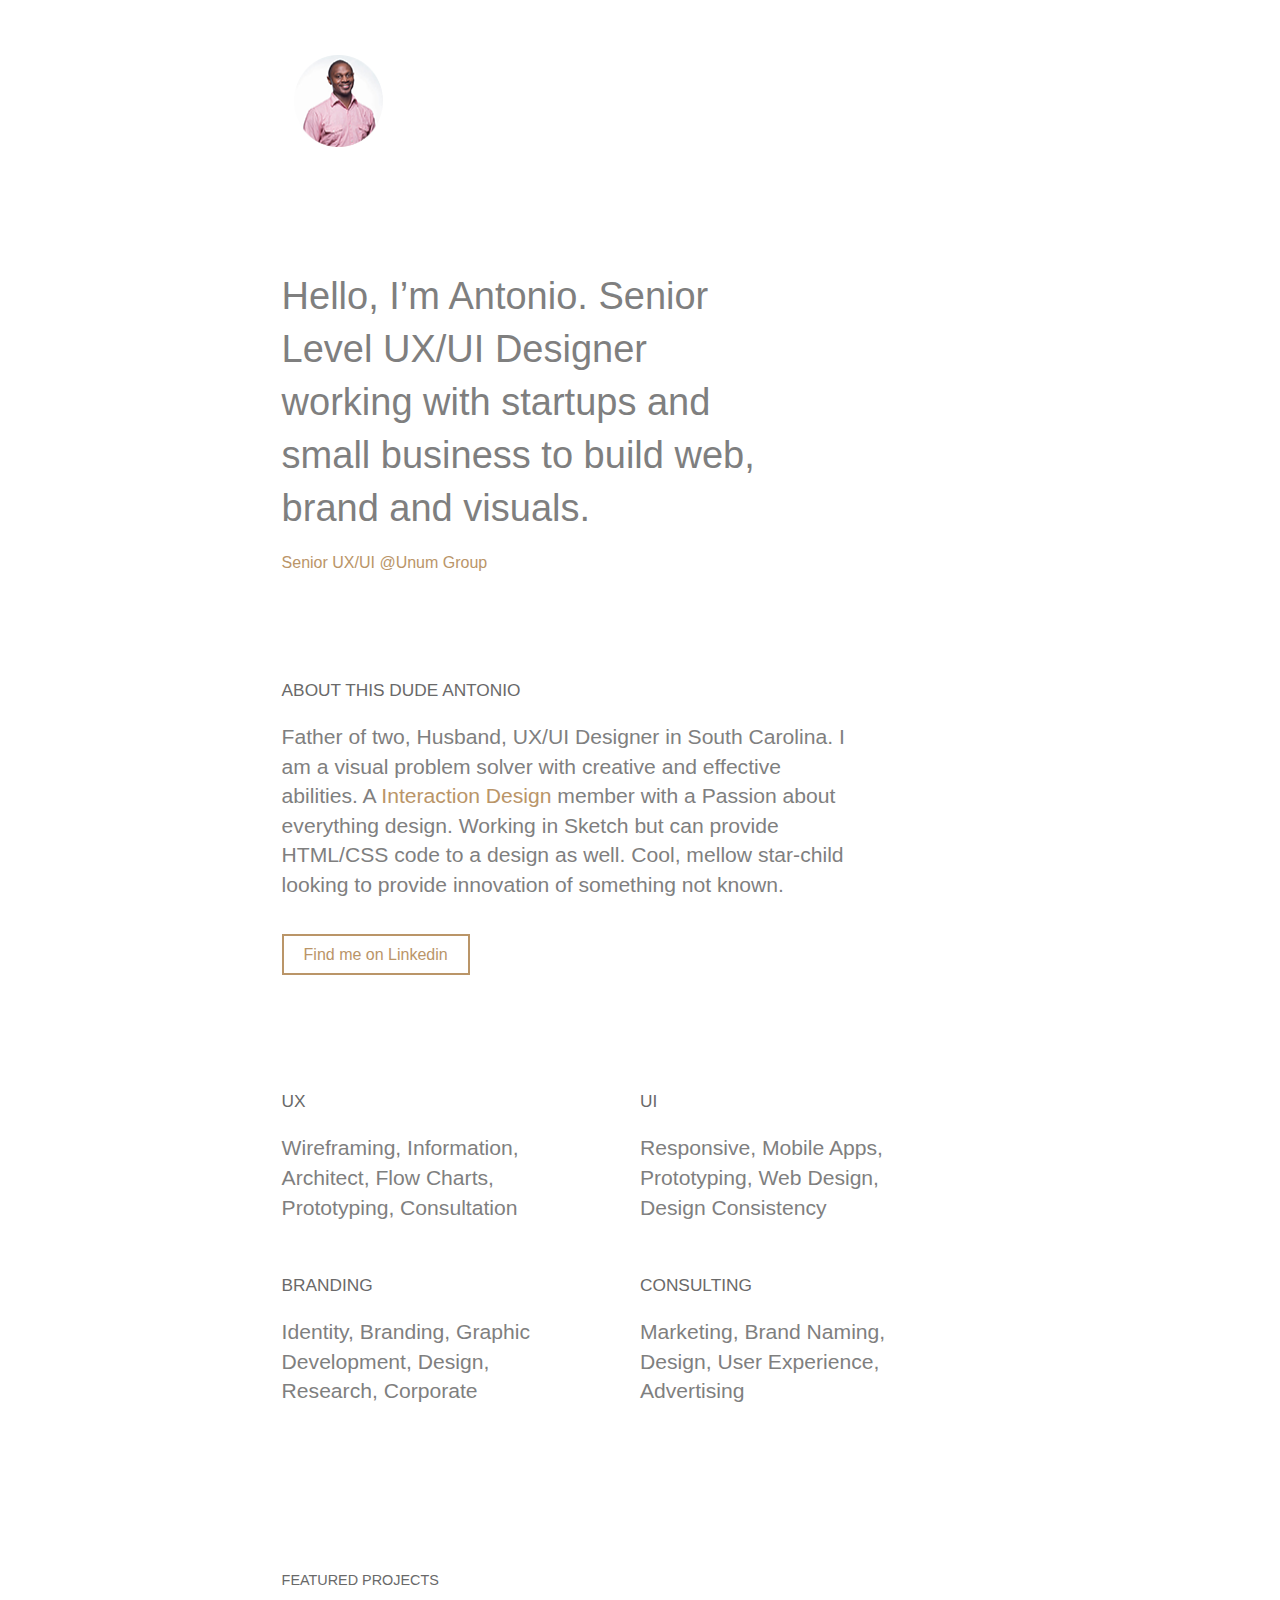
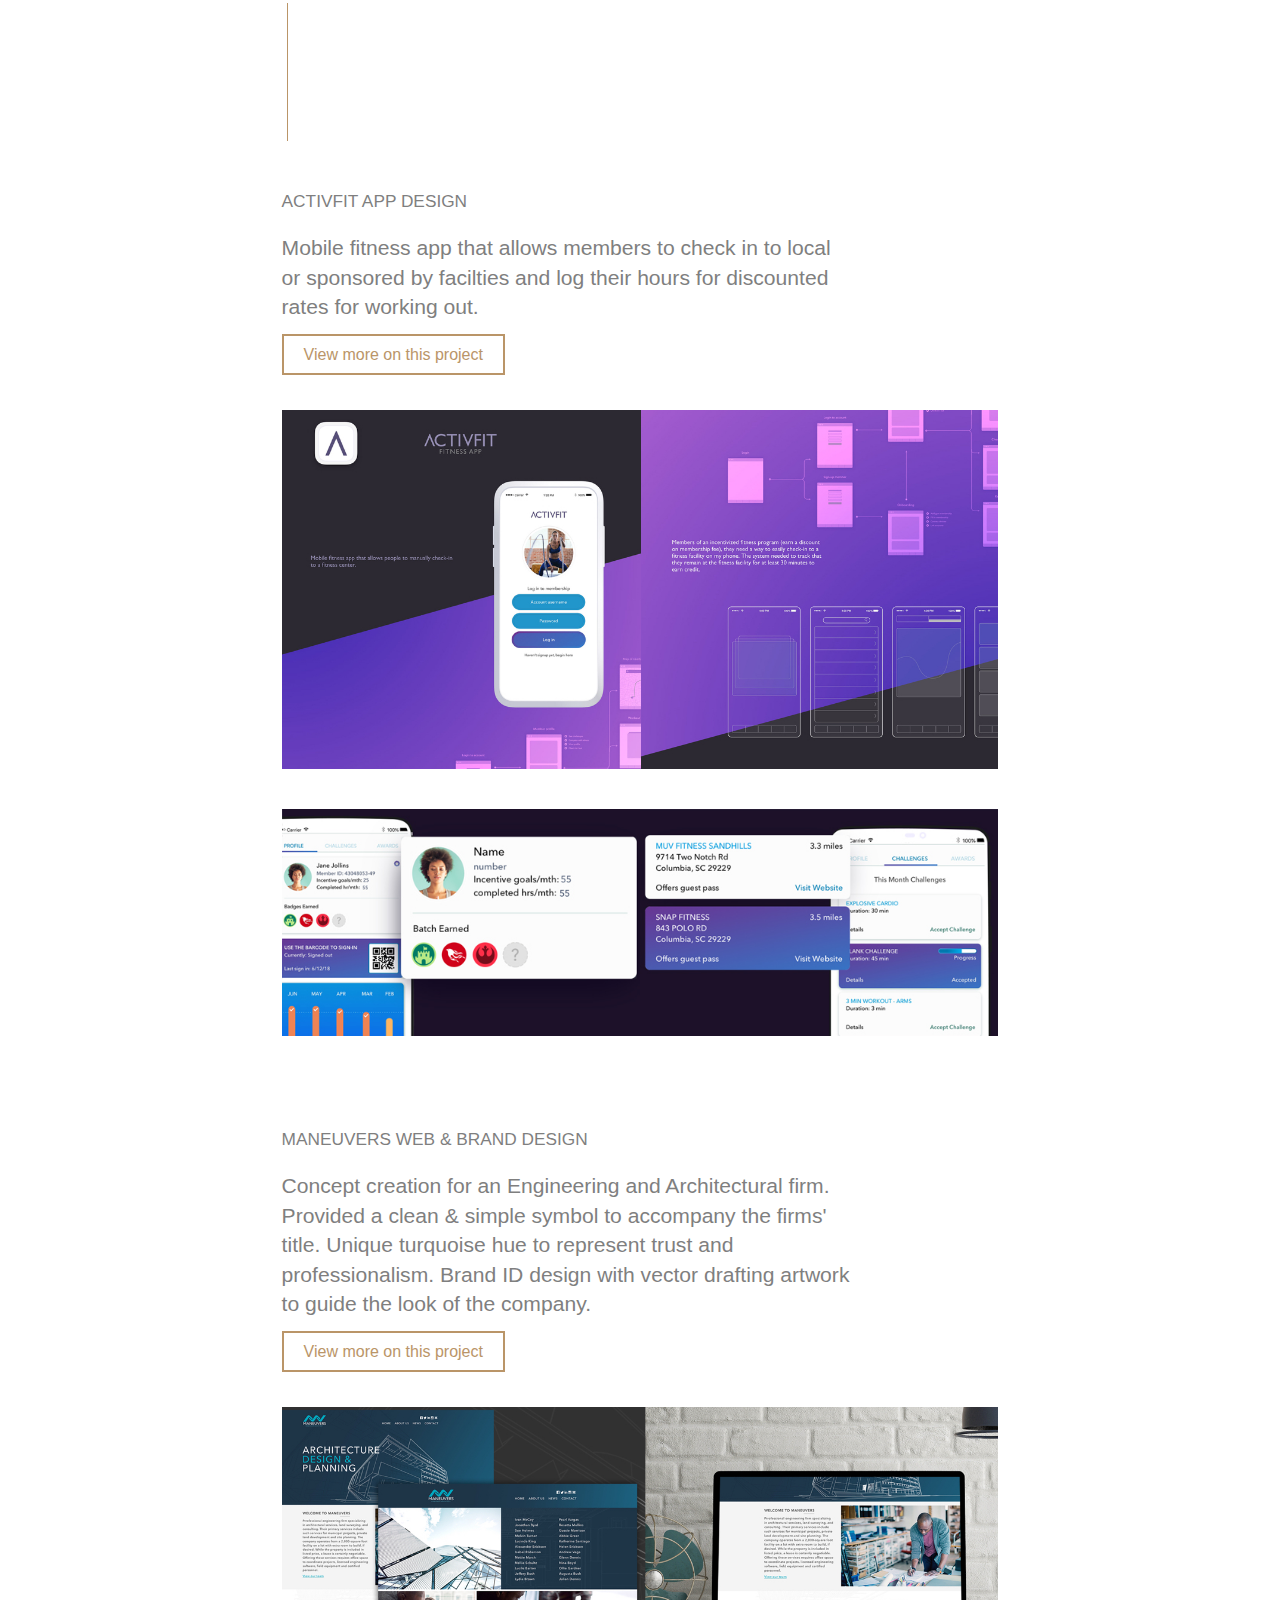
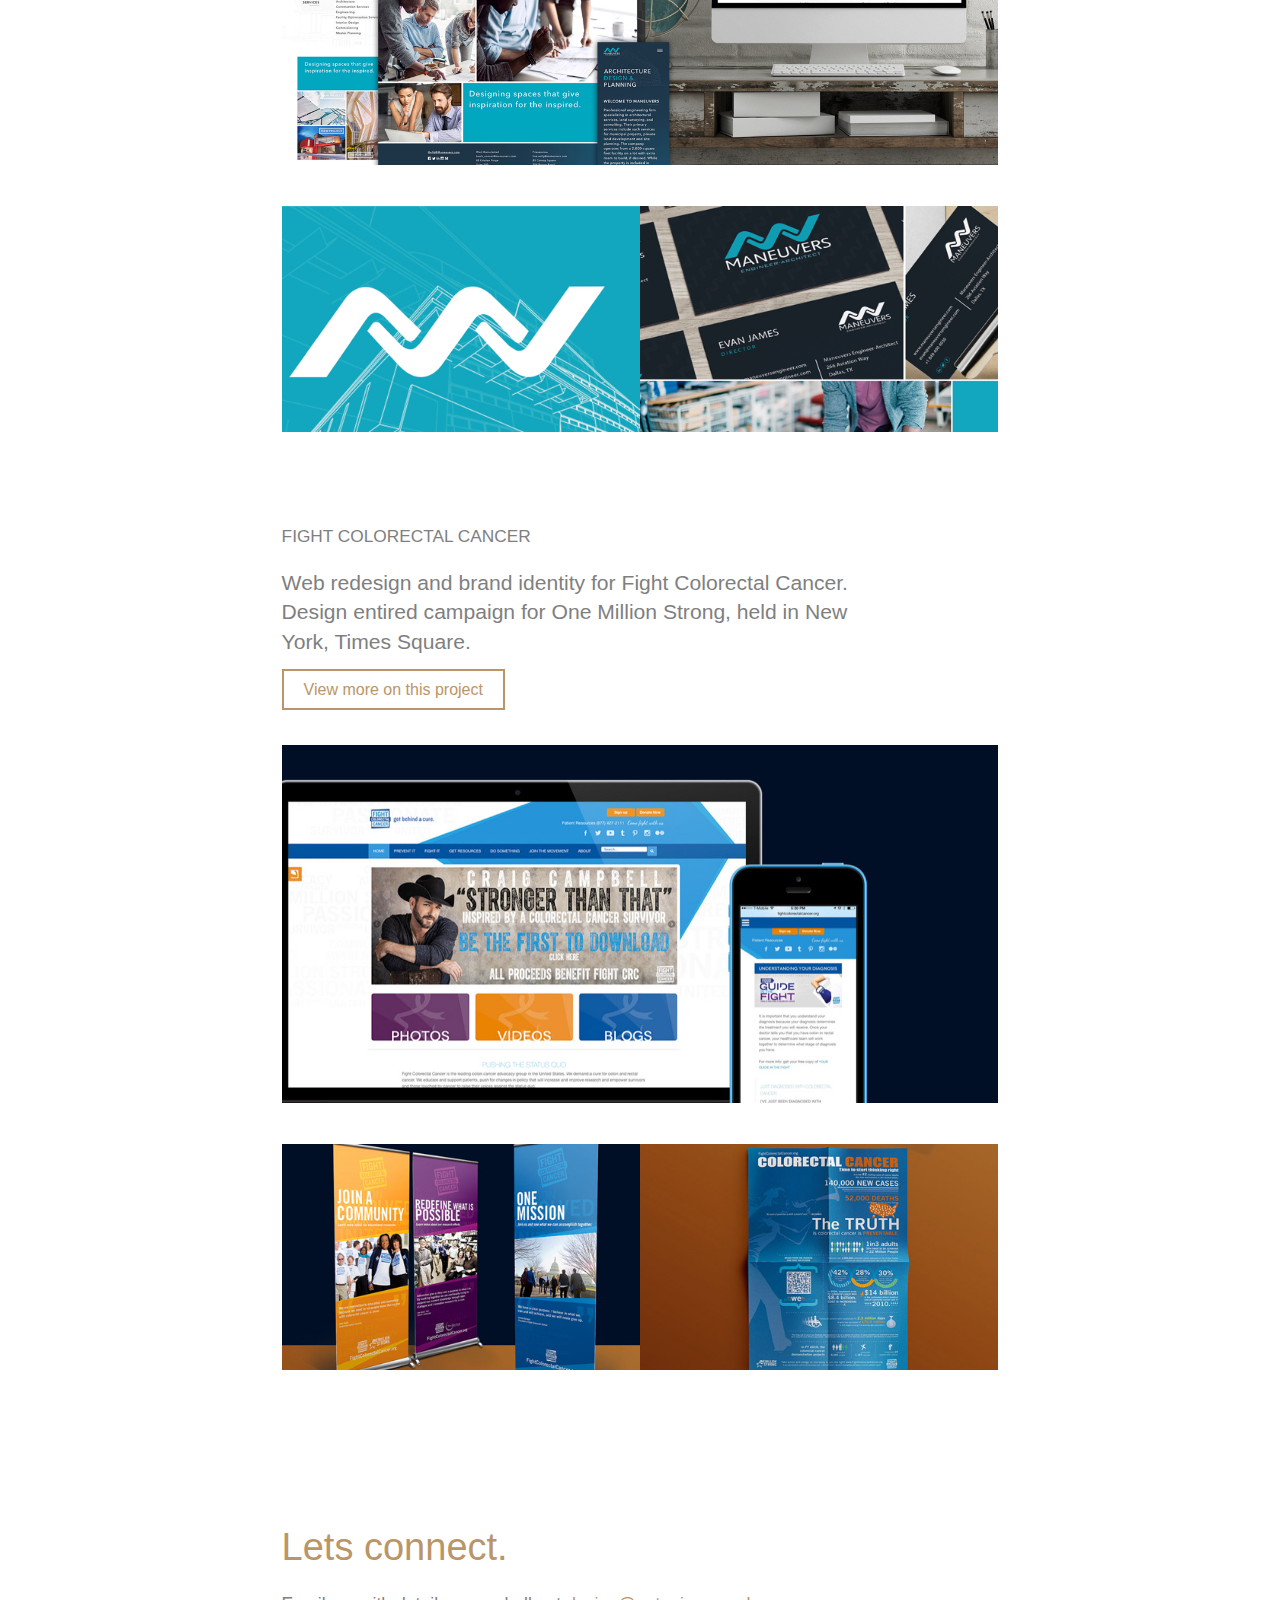
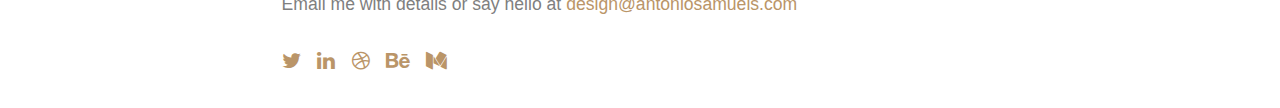
<file: index.html>
<!DOCTYPE html>

<div lang="en">

    <head>
        <meta charset="utf-8">
        <title>Antonio Samuels - UI/UX Designer</title>
        <meta name="viewport" content="width=device-width, initial-scale=1">
        <meta name="author" content="UX/UI Designer Antonio Samuels">
        <meta name="description"
            content="Providing User Experience and User Interface design for small business, startups, entrepreunrs. Columbia, South Carolina UX/UI/Visual Designer.">
        <link rel="icon" href="/img/fav/favicon.ico" type="image/x-icon">
        <link href="http://fonts.googleapis.com/css?family=Kotta+One%7CCantarell:400,700" rel="stylesheet"
            type="text/css">
        <!--[if lt IE 9]> <script src="http://html5shiv.googlecode.com/svn/trunk/html5.js"></script> <![endif]-->

        <!-- responsive-full-background-image.css stylesheet contains the code you want -->
        <link rel="stylesheet" href="css/styles.css">
        <link rel="stylesheet" href="css/flex-grid.css">
        <link rel="stylesheet" href="css/button.css">

        <!-- font-awesome-->
        <link rel="stylesheet" href="https://maxcdn.bootstrapcdn.com/font-awesome/4.6.1/css/font-awesome.min.css">

        <!-- google meta tag -->
        <meta name="google-site-verification" content="UGIfNJeSOff0fSk-y0gcJ4ofdFMS4OQi80oBKOwm8B8" />


        <!-- Global site tag (gtag.js) - Google Analytics -->
        <script async src="https://www.googletagmanager.com/gtag/js?id=UA-131640604-6"></script>
        <script>
            window.dataLayer = window.dataLayer || [];

            function gtag() {
                dataLayer.push(arguments);
            }
            gtag('js', new Date());

            gtag('config', 'UA-131640604-6');
        </script>


    </head>

    <body>
        <header class="container">
            <nav>
                <ul>
                    <li class="logo"><img src="img/antonio_lrg.png" alt="uxui antoniosamuels" height="93" width="93">
                    </li>
                    <!--<li>Link 1</li>-->
                </ul>
            </nav>

            <div class="intro">
                <p class="quetext">Hello, I’m Antonio. Senior Level UX/UI Designer working with startups and small
                    business
                    to build web,
                    brand and visuals.</p>
                <p class="quesub">Senior UX/UI @Unum Group</p>
            </div>
        </header>


        <section class="about">
            <div class="about-content container">
                <h1>ABOUT THIS DUDE ANTONIO</h1>
                <p>Father of two, Husband, UX/UI Designer in South Carolina. I am a visual problem solver with creative
                    and
                    effective abilities. A <a
                        href="https://www.interaction-design.org/antonio-samuels/certificate/membership/PXkh2Z9d7"
                        target="blank">Interaction Design</a> member with a Passion about everything design. Working in
                    Sketch but can provide HTML/CSS code to a design as well. Cool, mellow star-child looking to provide
                    innovation of something not known.</p>
                <br>
                <a class="btn" href="https://www.linkedin.com/in/tonysamuels" target="_blank">Find me on Linkedin</a>
                <br>
            </div>

        </section>

        <section class="service">

            <div class="Grid Grid--gutters Grid--cols-2 u-textCenter container">
                <div class="Grid-cell">
                    <div class="Demo">
                        <h1>UX</h1>
                        <p>Wireframing, Information, Architect, Flow Charts, Prototyping, Consultation</p>
                    </div>
                </div>
                <div class="Grid-cell">
                    <div class="Demo">
                        <h1>UI</h1>
                        <p>Responsive, Mobile Apps, Prototyping, Web Design, Design Consistency</p>
                    </div>
                </div>
            </div>

            <div class="Grid Grid--gutters Grid--cols-2 u-textCenter container">
                <div class="Grid-cell">
                    <div class="Demo">
                        <h1>BRANDING</h1>
                        <p>Identity, Branding, Graphic Development, Design, Research, Corporate</p>
                    </div>
                </div>
                <div class="Grid-cell">
                    <div class="Demo">
                        <h1>CONSULTING</h1>
                        <p>Marketing, Brand Naming, Design, User Experience, Advertising</p>
                    </div>
                </div>
            </div>

        </section>

        <section class="container">
            <h1>Featured projects</h1>
            <div class="vertical-line"></div>
        </section>

        <section class="portfolio">
            <div class="Grid Grid--full u-textCenter container">
                <div class="Grid-cell">
                    <div class="Demo">
                        <h1>ActivFit App Design</h1>

                        <p class="short-width">Mobile fitness app that allows members to check in to local or sponsored
                            by
                            facilties and log their hours for discounted rates for working out.</p>

                        <a class="btn" href="https://www.behance.net/gallery/69717671/Activefit-App"
                            target="_blank">View
                            more on this project</a>
                        <img class="flex-image" alt="activefit app design" src="img/work/activfit.jpg" height="658"
                            width="1210">
                    </div>
                </div>
                <div class="Grid Grid--gutters Grid--cols-2 u-textCenter">
                    <div class="Grid-cell">
                        <img class="flex-image no-flex-pad-t" alt="activefit app design" src="img/work/fitness-1.jpg"
                            width="1210">
                    </div>
                    <div class="Grid-cell">
                        <img class="flex-image no-flex-pad-t" alt="activefit app design" src="img/work/fitness-2.jpg"
                            width="1210">
                    </div>
                </div>

            </div>

        </section>

        <section class="portfolio">
            <div class="Grid Grid--full u-textCenter container">
                <div class="Grid-cell">
                    <div class="Demo">
                        <h1>Maneuvers Web & Brand Design</h1>

                        <p class="short-width">Concept creation for an Engineering and Architectural firm. Provided a
                            clean
                            & simple symbol to accompany the firms' title. Unique turquoise hue to represent trust and
                            professionalism. Brand ID design with vector drafting artwork to guide the look of the
                            company.
                        </p>

                        <a class="btn" href="https://www.behance.net/gallery/61951187/Maneuvers-Brand-Design"
                            target="_blank">View more on this project</a>
                        <img class="flex-image" alt="NBA Concept website design" src="img/work/manuevers.jpg"
                            height="658" width="1210">
                    </div>

                    <div class="Grid Grid--gutters Grid--cols-2 u-textCenter">
                        <div class="Grid-cell">
                            <img class="flex-image no-flex-pad-t" alt="activefit app design" src="img/work/man-1.jpg"
                                width="1210">
                        </div>
                        <div class="Grid-cell">
                            <img class="flex-image no-flex-pad-t" alt="activefit app design" src="img/work/man-2.jpg"
                                width="1210">
                        </div>
                    </div>
                </div>
            </div>

        </section>

        <section class="portfolio">
            <div class="Grid Grid--full u-textCenter container">
                <div class="Grid-cell">
                    <div class="Demo">
                        <h1>Fight Colorectal Cancer</h1>

                        <p class="short-width">Web redesign and brand identity for Fight Colorectal Cancer. Design
                            entired
                            campaign for One Million Strong, held in New York, Times Square.
                        </p>

                        <a class="btn" href="https://www.behance.net/gallery/17499375/OneMillionStrong-Campaign"
                            target="_blank">View more on this project</a>
                        <img class="flex-image" alt="Fight Colorectal Cancer design" src="img/work/fightcolorectal.jpg"
                            height="658" width="1210">
                    </div>

                    <div class="Grid Grid--gutters Grid--cols-2 u-textCenter">
                        <div class="Grid-cell">
                            <img class="flex-image no-flex-pad-t" alt="activefit app design" src="img/work/fcc-1.jpg"
                                width="1210">
                        </div>
                        <div class="Grid-cell">
                            <img class="flex-image no-flex-pad-t" alt="activefit app design" src="img/work/fcc-2.jpg"
                                width="1210">
                        </div>
                    </div>
                </div>
            </div>

        </section>


        <div class="Grid-cell container">
            <div class="Demo">
                <p class="quetext"> <a href="mailto:design@antoniosamuels.com">Lets connect.</a></p>
                <p class="short-width">Email me with details or say hello at <a
                        href="mailto:design@antoniosamuels.com">design@antoniosamuels.com</a></p>
            </div>


        </div>
        <div class="container">


            <div class="sociallinks">
                <a href="https://twitter.com/thetonysamuels" title="Antonio Samuels Twitter" target="_blank">
                    <i class="fa fa-twitter fa-2x" aria-hidden="true"></i>
                </a>
                <a href="https://www.linkedin.com/in/tonysamuels" title="Antonio Samuels Linkedin" target="_blank">
                    <i class="fa fa-linkedin fa-2x" aria-hidden="true"></i>
                </a>
                <a href="https://dribbble.com/antoniosamuels" title="Antonio Samuels Dribbble" target="_blank">
                    <i class="fa fa-dribbble fa-2x" aria-hidden="true"></i>
                </a>
                <a href="https://behance.net/antoniosamuels" title="Antonio Samuels Behance" target="_blank">
                    <i class="fa fa-behance fa-2x" aria-hidden="true"></i>
                </a>
                <a href="https://medium.com/@antoniosamuels" title="Antonio Samuels medium" target="_blank">
                    <i class="fa fa-medium fa-2x" aria-hidden="true"></i>
                </a>
            </div>
            <br>
            <br>
            <br>
        </div>
        </footer>

    </body>

</div>
</file>
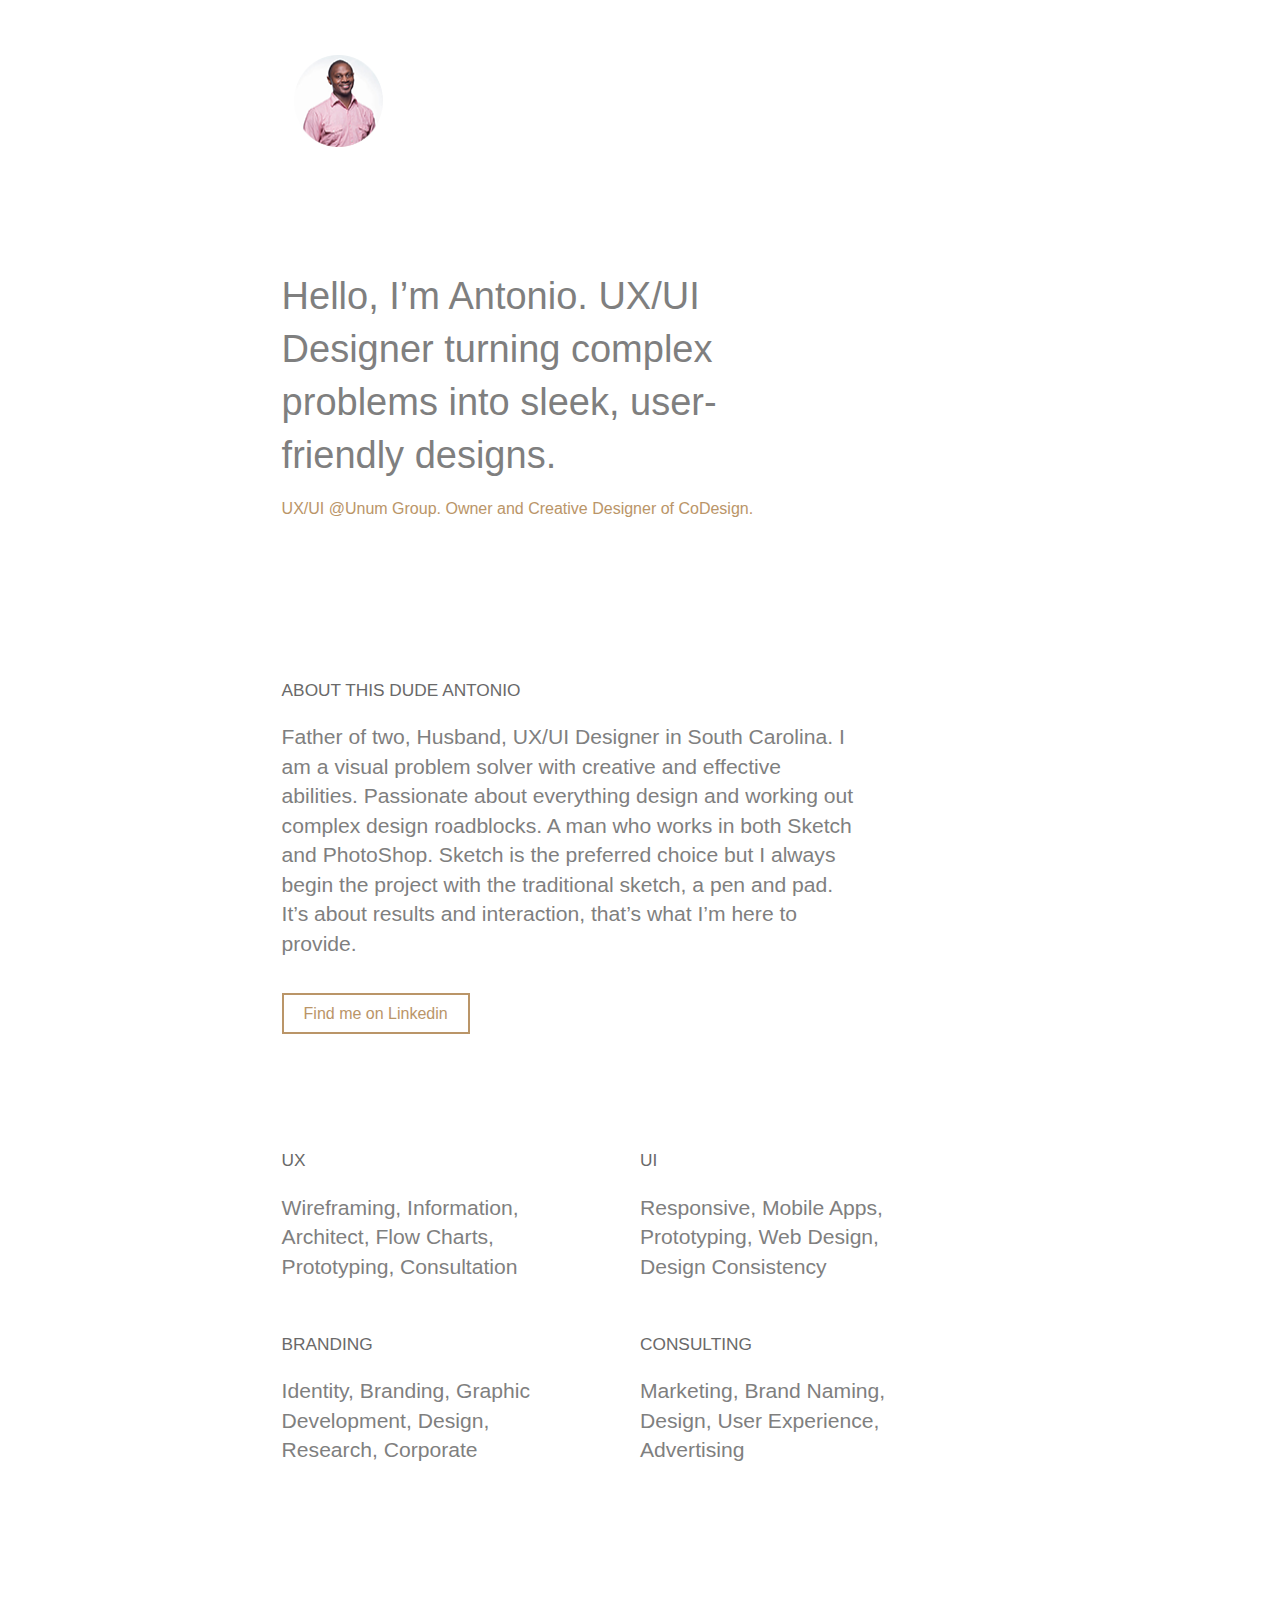
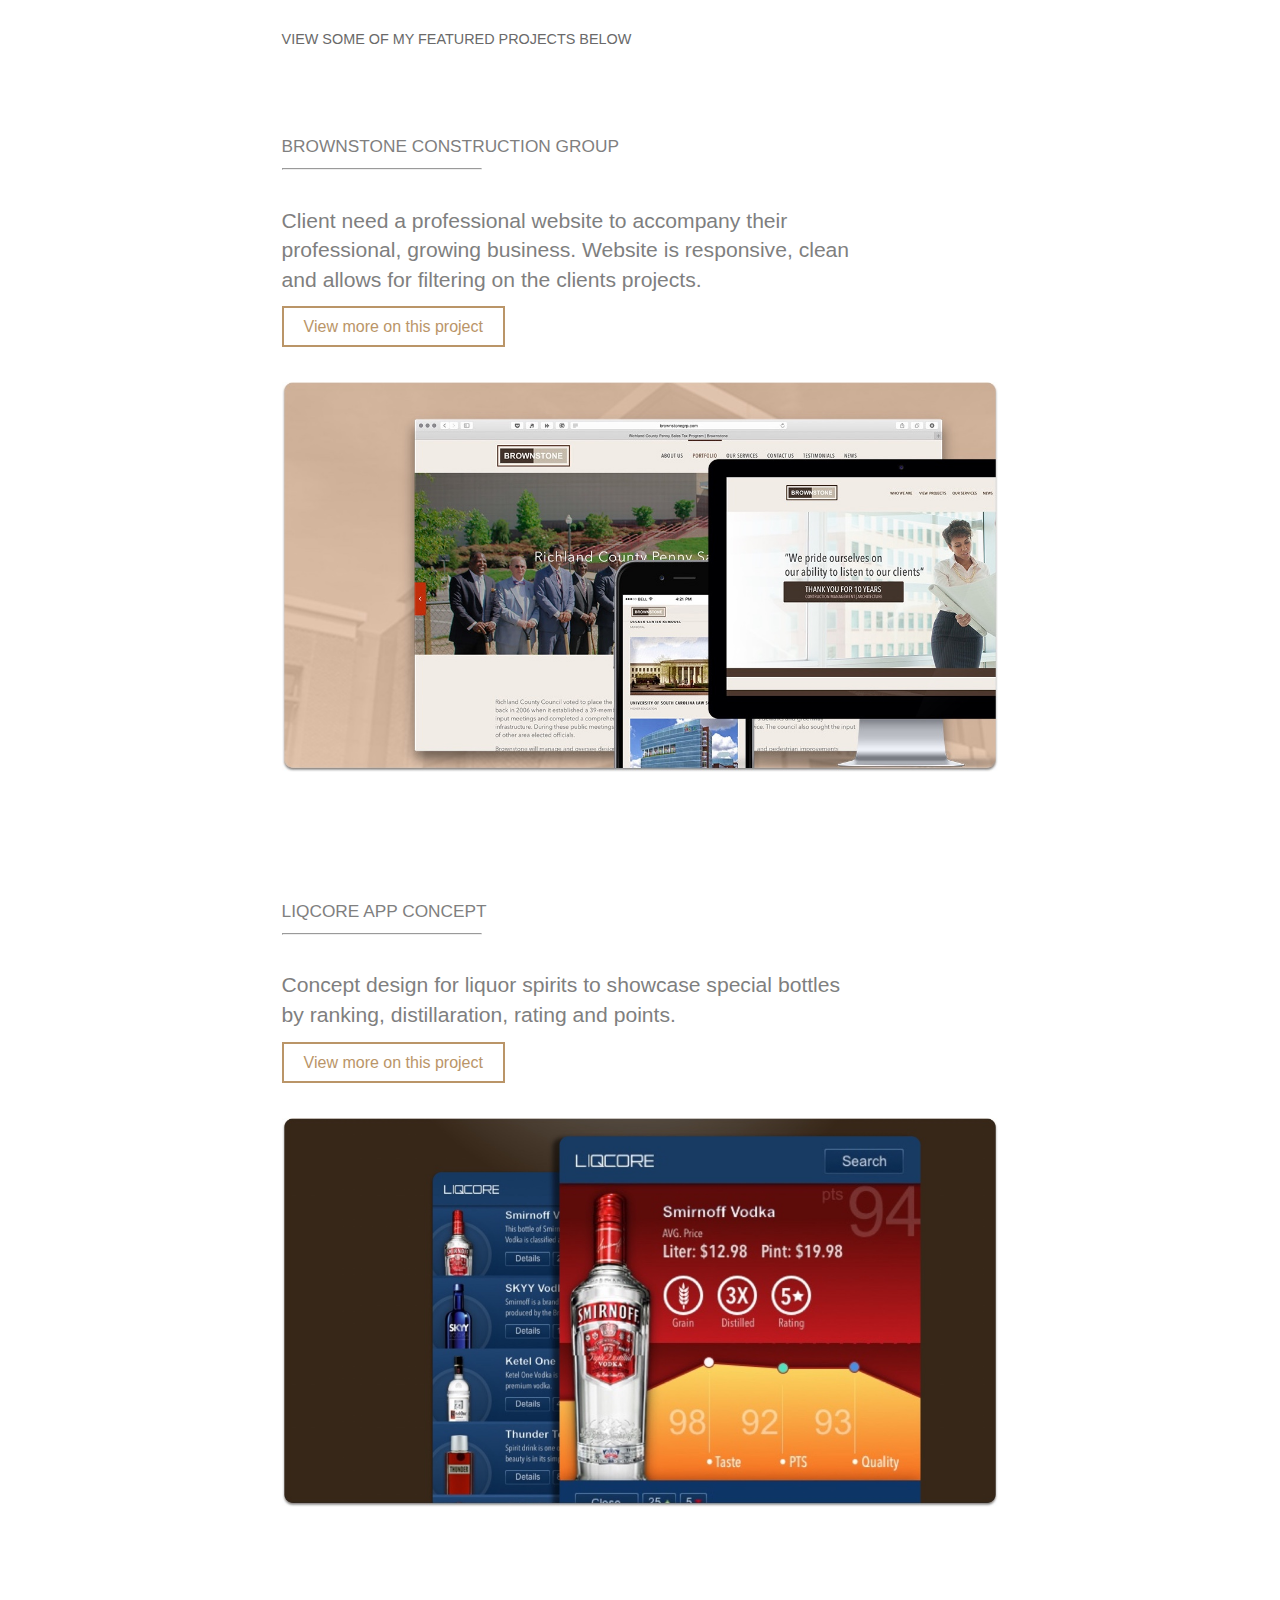
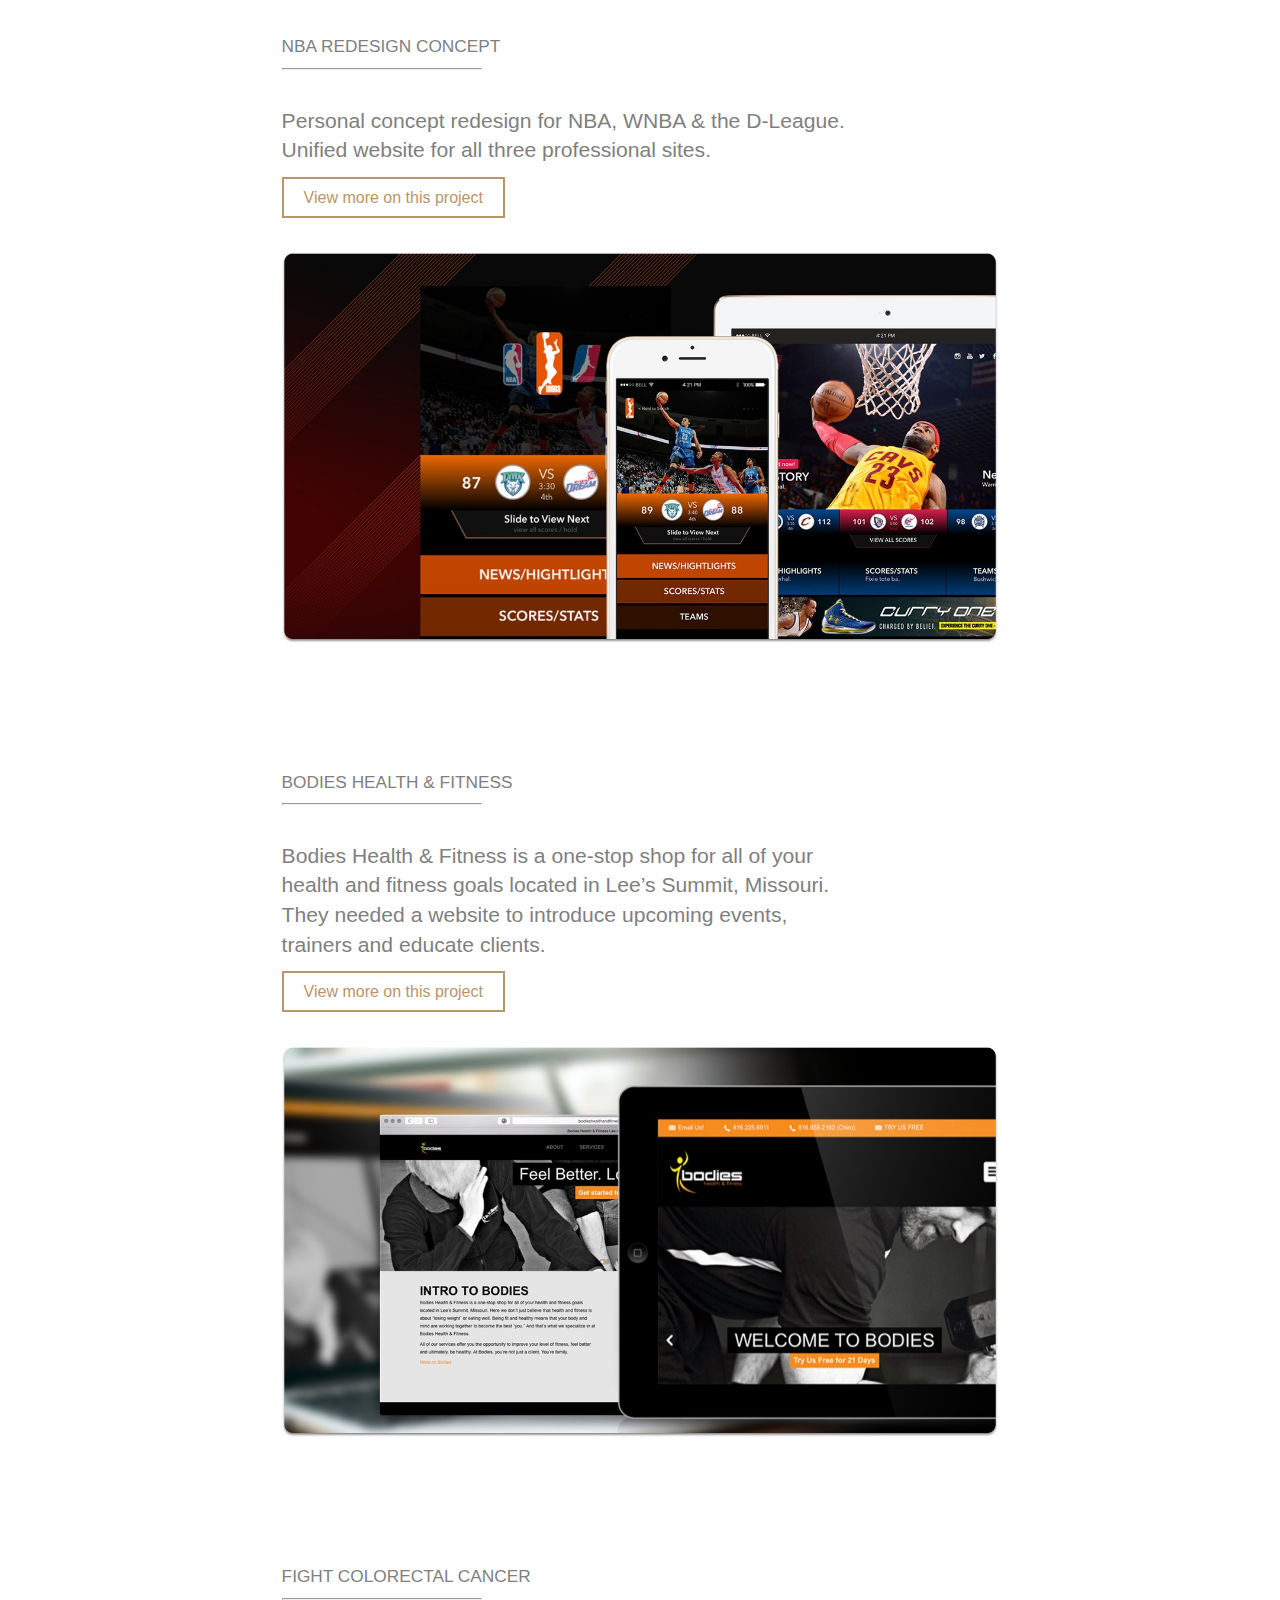
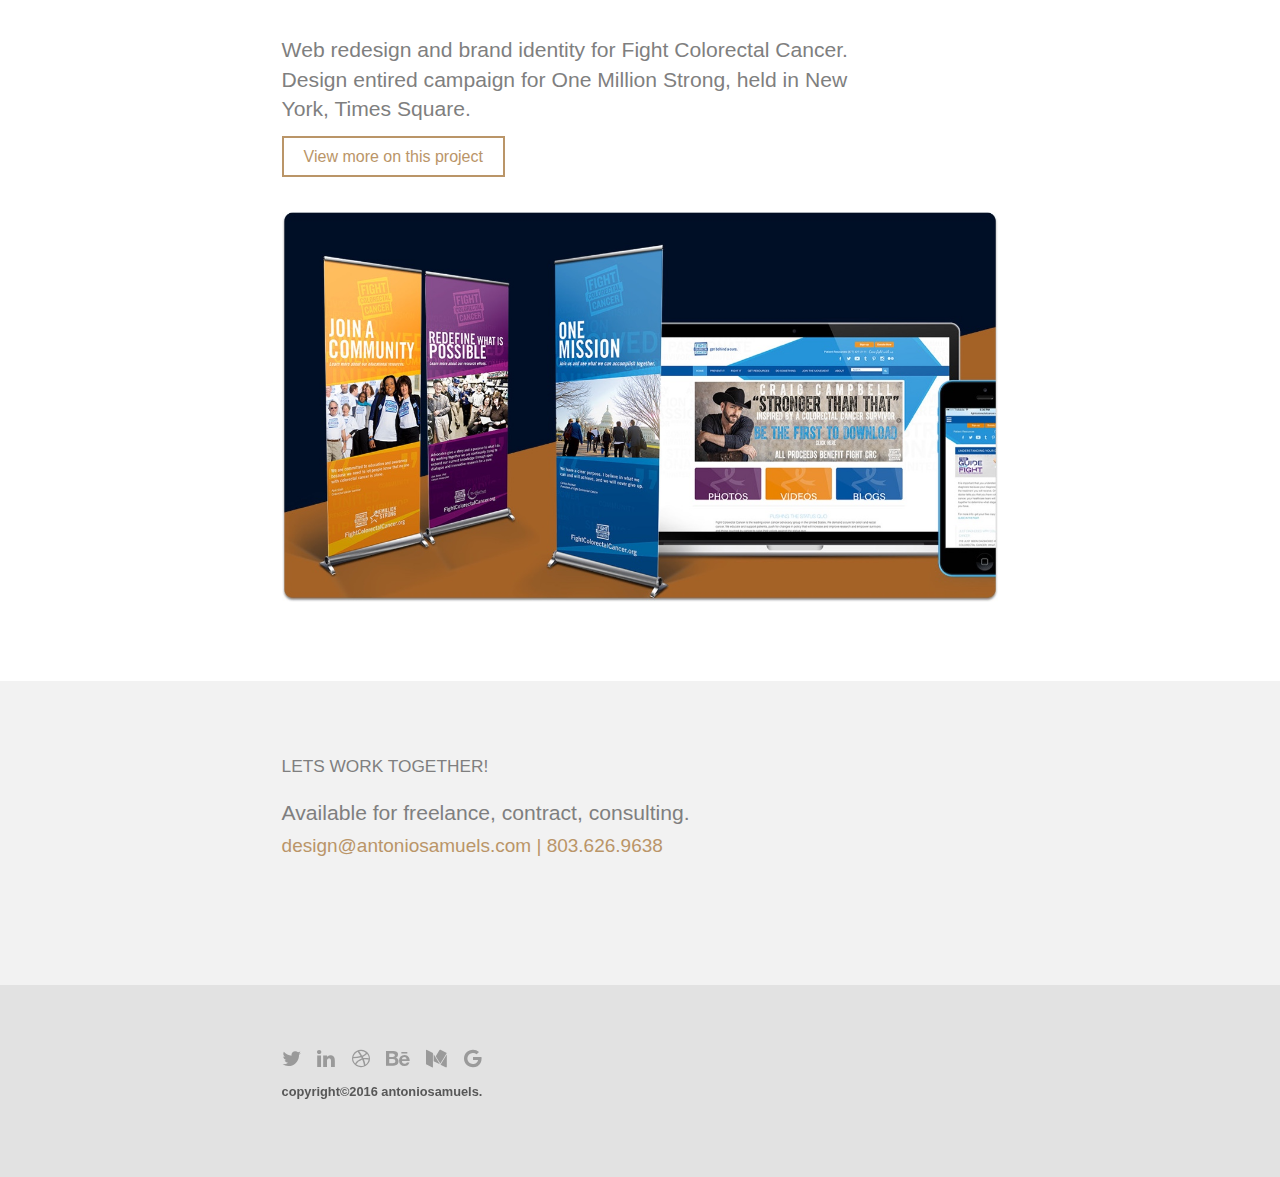
<file: old-home.html>
<!DOCTYPE html>

<html lang="en">
    <head>
        <meta charset="utf-8">
        <title>Antonio Samuels - UI/UX Designer</title>
        <meta name="viewport" content="width=device-width, initial-scale=1">
        <meta name="author" content="UX/UI Designer Antonio Samuels">
        <meta name="description" content="Providing User Experience and User Interface design for small business, startups, entrepreunrs. Columbia, South Carolina UX/UI/Visual Designer.">
        <link rel="icon" href="img/fav/favicon.ico" type="image/x-icon">
        <link href="http://fonts.googleapis.com/css?family=Kotta+One%7CCantarell:400,700" rel="stylesheet" type="text/css">
        <!--[if lt IE 9]> <script src="http://html5shiv.googlecode.com/svn/trunk/html5.js"></script> <![endif]-->

        <!-- responsive-full-background-image.css stylesheet contains the code you want -->
        <link rel="stylesheet" href="css/styles.css">
        <link rel="stylesheet" href="css/flex-grid.css">
        <link rel="stylesheet" href="css/button.css">

        <!-- font-awesome-->
        <link rel="stylesheet" href="https://maxcdn.bootstrapcdn.com/font-awesome/4.6.1/css/font-awesome.min.css">

        <!-- google meta tag -->
        <meta name="google-site-verification" content="UGIfNJeSOff0fSk-y0gcJ4ofdFMS4OQi80oBKOwm8B8"/>

        <!--media query-->

    </head>
    <body>
        <header class="container">
            <nav>
                <ul>
                    <li class="logo"><img src="img/antonio_lrg.png" alt="uxui antoniosamuels" height="93" width="93"></li>
                    <!--<li>Link 1</li>-->
                </ul>
            </nav>

            <div class="intro">
                <p class="quetext">Hello, I’m Antonio. UX/UI Designer turning complex problems into sleek, user-friendly designs.</p>
                <p class="quesub">UX/UI @Unum Group. Owner and Creative Designer of CoDesign.</p>
            </div>
        </header>
        <section class="about">
            <div class="about-content container">
                <h1>ABOUT THIS DUDE ANTONIO</h1>
                <p>Father of two, Husband, UX/UI Designer in South Carolina. I am a visual problem solver with creative and effective abilities. Passionate about everything design and working out complex design roadblocks. A man who works in both Sketch and
                    PhotoShop. Sketch is the preferred choice but I always begin the project with the traditional sketch, a pen and pad. It’s about results and interaction, that’s what I’m here to provide.</p>
                <br>
                <a class="btn" href="https://www.linkedin.com/in/tonysamuels" target="_blank">Find me on Linkedin</a>
                <br>
            </div>

        </section>

        <section class="service">

            <div class="Grid Grid--gutters Grid--cols-2 u-textCenter container">
                <div class="Grid-cell">
                    <div class="Demo">
                        <h1>UX</h1>
                        <p>Wireframing, Information, Architect, Flow Charts, Prototyping, Consultation</p>
                    </div>
                </div>
                <div class="Grid-cell">
                    <div class="Demo">
                        <h1>UI</h1>
                        <p>Responsive, Mobile Apps, Prototyping, Web Design, Design Consistency</p>
                    </div>
                </div>
            </div>

            <div class="Grid Grid--gutters Grid--cols-2 u-textCenter container">
                <div class="Grid-cell">
                    <div class="Demo">
                        <h1>BRANDING</h1>
                        <p>Identity, Branding, Graphic Development, Design, Research, Corporate</p>
                    </div>
                </div>
                <div class="Grid-cell">
                    <div class="Demo">
                        <h1>CONSULTING</h1>
                        <p>Marketing, Brand Naming, Design, User Experience, Advertising</p>
                    </div>
                </div>
            </div>

        </section>

        <section class="container">
            <h1>View some of my featured projects below</h1>
        </section>

        <section class="portfolio">
            <div class="Grid Grid--full u-textCenter container">
                <div class="Grid-cell">
                    <div class="Demo">
                        <h1>Brownstone Construction Group</h1>
                        <hr>
                        <p class="short-width">Client need a professional website to accompany their professional, growing business. Website is responsive, clean and allows for filtering on the clients projects.</p>

                        <a class="btn" href="https://www.behance.net/gallery/29854139/Brownstone-Contruction-Group" target="_blank">View more on this project</a>
                        <img class="flex-image" alt="brownstone construction website design" src="img/work/brownstone.jpg" height="658" width="1210">
                    </div>
                </div>
            </div>

        </section>

        <section class="portfolio">
            <div class="Grid Grid--full u-textCenter container">
                <div class="Grid-cell">
                    <div class="Demo">
                        <h1>Liqcore App Concept</h1>
                        <hr>
                        <p class="short-width">Concept design for liquor spirits to showcase special bottles by ranking, distillaration, rating and points.
                        </p>

                        <a class="btn" href="https://dribbble.com/shots/2493381-Liqcore-Spirits-App" target="_blank">View more on this project</a>
                        <img class="flex-image" alt="liqcore app design" src="img/work/liqcore.jpg" height="658" width="1210">
                    </div>
                </div>
            </div>

        </section>

        <section class="portfolio">
            <div class="Grid Grid--full u-textCenter container">
                <div class="Grid-cell">
                    <div class="Demo">
                        <h1>NBA Redesign Concept</h1>
                        <hr>
                        <p class="short-width">Personal concept redesign for NBA, WNBA & the D-League. Unified website for all three professional sites.</p>

                        <a class="btn" href="https://www.behance.net/gallery/29812625/UI-Concept-for-NBA-Website" target="_blank">View more on this project</a>
                        <img class="flex-image" alt="NBA Concept website design" src="img/work/nba.jpg" height="658" width="1210">
                    </div>
                </div>
            </div>

        </section>

        <section class="portfolio">
            <div class="Grid Grid--full u-textCenter container">
                <div class="Grid-cell">
                    <div class="Demo">
                        <h1>Bodies Health & Fitness</h1>
                        <hr>
                        <p class="short-width">Bodies Health & Fitness is a one-stop shop for all of your health and fitness goals located in Lee’s Summit, Missouri. They needed a website to introduce upcoming events, trainers and educate clients.
                        </p>

                        <a class="btn" href="https://www.behance.net/gallery/29813021/Bodies-Health-Fitness-Website" target="_blank">View more on this project</a>
                        <img class="flex-image" alt="Bodies website design" src="img/work/bodies.jpg" height="658" width="1210">
                    </div>
                </div>
            </div>

        </section>

        <section class="portfolio">
            <div class="Grid Grid--full u-textCenter container">
                <div class="Grid-cell">
                    <div class="Demo">
                        <h1>Fight Colorectal Cancer</h1>
                        <hr>
                        <p class="short-width">Web redesign and brand identity for Fight Colorectal Cancer. Design entired campaign for One Million Strong, held in New York, Times Square.
                        </p>

                        <a class="btn" href="https://www.behance.net/gallery/17499375/OneMillionStrong-Campaign" target="_blank">View more on this project</a>
                        <img class="flex-image" alt="Fight Colorectal Cancer design" src="img/work/ffc.jpg" height="658" width="1210">
                    </div>
                </div>
            </div>

        </section>

        <!-- this is the footer section -->
        <section class="footer-text">

            <div class="Grid-cell container">
                <div class="Demo">
                    <h1>Lets work together!</h1>
                    <p class="short-width">Available for freelance, contract, consulting.</p>
                    <p class="quesub-ft">
                        <a href="mailto:design@antoniosamuels.com">design@antoniosamuels.com</a>
                        | 803.626.9638</p>
                </div>
            </div>

            <!-- end of the footer section -->

            <!--<div class="container">
            <h1>Lets start planning!</h1>
            <p class="short-width">Ready to begin? Take the next step. Get a free quote by submitting a brief for the project.</p>
            <a class="btn" href="">Request a free quote</a>
        </div>-->
        </section>

        <footer class="footer">
            <!--
         <div class="Grid Grid-gutters Grid-cols-4 u-textCenter container">
            <div class="Grid-cell"><div class="Demo"><img src="img/clients/brownstone.png" height="95"></div></div>
            <div class="Grid-cell"><div class="Demo"><img src="img/clients/whirlwind.png" height="95"></div></div>
            <div class="Grid-cell"><div class="Demo"><img src="img/clients/bodies.png" height="95"></div></div>
            <div class="Grid-cell"><div class="Demo"><img src="img/clients/congo.png" height="95"></div></div>
            <div class="Grid-cell"><div class="Demo"><img src="img/clients/andis.png" height="95"></div></div>
            <div class="Grid-cell"><div class="Demo"><img src="img/clients/fcc.png" height="95"></div></div>

        </div>
-->
            <div class="container">
                <div class="sociallinks">
                    <a href="https://twitter.com/thetonysamuels" title="Antonio Samuels Twitter" target="_blank">
                        <i class="fa fa-twitter fa-2x" aria-hidden="true"></i>
                    </a>
                    <a href="https://www.linkedin.com/in/tonysamuels" title="Antonio Samuels Linkedin" target="_blank">
                        <i class="fa fa-linkedin fa-2x" aria-hidden="true"></i>
                    </a>
                    <a href="https://dribbble.com/antoniosamuels" title="Antonio Samuels Dribbble" target="_blank">
                        <i class="fa fa-dribbble fa-2x" aria-hidden="true"></i>
                    </a>
                    <a href="https://behance.net/antoniosamuels" title="Antonio Samuels Behance" target="_blank">
                        <i class="fa fa-behance fa-2x" aria-hidden="true"></i>
                    </a>
                    <a href="https://medium.com/@antoniosamuels" title="Antonio Samuels medium" target="_blank">
                        <i class="fa fa-medium fa-2x" aria-hidden="true"></i>
                    </a>
                    <a href="https://google.com/+AntonioSamuels " title="Antonio Samuels googleplus" target="_blank">
                        <i class="fa fa-google fa-2x" aria-hidden="true"></i>
                    </a>
                </div>
                <div class="rightinfo">
                    <p class="copyright">copyright©2016 antoniosamuels.</p>
                </div>
            </div>
        </footer>

    </body>

    <script>
        (function(i, s, o, g, r, a, m) {
            i['GoogleAnalyticsObject'] = r;
            i[r] = i[r] || function() {
                (i[r].q = i[r].q || []).push(arguments)
            },
            i[r].l = 1 * new Date();
            a = s.createElement(o),
            m = s.getElementsByTagName(o)[0];
            a.async = 1;
            a.src = g;
            m.parentNode.insertBefore(a, m)
        })(window, document, 'script', 'https://www.google-analytics.com/analytics.js', 'ga');

        ga('create', 'UA-74407524-1', 'auto');
        ga('send', 'pageview');
    </script>

</html>
</file>
<file: css/styles.css>
body {
    -webkit-background-size: cover;
    -moz-background-size: cover;
    -o-background-size: cover;
    background-size: cover;
    font-style: normal;
    font-family: sans-serif;
    margin: 0;
}
* {
    box-sizing: border-box;
}
.container {
    margin: 0px 22%;
}
section {
    padding: 3% 0;
}
header {
    display: block;
    height: 70vh;
}
@media only screen and (max-width: 800px) {
    header {
        height: auto;
    }
}
@media only screen and (max-width: 500px) {
    header {
        height: auto;
    }
}
.logo {
    margin-top: 45px;
}
.about {
    /* background: #F4F4F4;
    color: #111; */
    margin: 0px;
    font-size: 1.2em;
    padding: 3% 0 6%;
}
.about h1 {
    /* color: #1A1A1A; */
}
.service {
    /* background: #000; */
    color: #fff;
    margin: 0px;
    font-size: 1.2em;
    padding: 3% 0 6%;
}
.portfolio {
    background: #ffffff;
    color: #111;
    margin: 0px;
    font-size: 1.2em;
}
.portfolio h1 {
    color: #7f7f7f;
}
.footer-text {
    background: #f2f2f2;
    color: #111;
    margin: 0px;
    font-size: 1.2em;
    padding: 5% 0 5%;
}
.footer {
    background: #e4e2e2;
    height: auto;
    color: #fff;
    padding: 5% 0 5%;
    -webkit-filter: grayscale(1);
    filter: grayscale(1);
    -moz-filter: grayscale(1);
    -ms-filter: grayscale(1);
    -o-filter: grayscale(1);
    /* Theoretically for IE 8 & 9 (more valid) */
    /* ...but not required as filter works too */
    /* should come BEFORE filter */
    -ms-filter: "progid:DXImageTransform.Microsoft.Alpha(Opacity=30)"; // IE8
    /* This works in IE 8 & 9 too */
    /* ... but also 5, 6, 7 */
    filter: alpha(opacity=30); // IE 5-7
}
.footer img {
    opacity: 1.5;
    padding: 10px 10px;
}
.footer-text h1 {
    color: #7f7f7f;
}
f-container {
    display: flex;
    align-items: center;
    flex-wrap: wrap;
    flex-direction: column;
}
p {
    color: #7f7f7f;
    font-weight: 100;
    font-size: 1.1em;
    line-height: 1.4em;
    width: 80%;
}
@media only screen and (max-width: 500px) {
    p {
        font-size: 0.8em;
    }
}
h1 {
    font-size: 0.9em;
    font-weight: 100;
    margin-bottom: 1px;
    color: dimgrey;
    /* color: #BA9568; */
    text-transform: uppercase;
}
@media only screen and (max-width: 500px) {
    h1 {
        font-size: 1.1em;
    }
}
.quetext {
    font-size: 38px;
    width: 68%;
    margin-top: 15%;
    margin-bottom: 0px;
}
@media only screen and (max-width: 800px) {
    .quetext {
        width: 99%;
    }
}
@media only screen and (max-width: 500px) {
    .quetext {
        font-size: 1.5em;
        width: 99%;
    }
}
.quesub {
    font-size: 16px;
    color: #BA9568;
}
.quesub-ft {
    font-size: 19px;
    color: #BA9568;
    margin-top: -16px;
    padding-bottom: 22px;
}
.quesub-ft a {
    color: #BA9568;
    text-decoration: none;
}
.quesub-ft a:hover {
    color: #000;
}
.social {
    display: flex;
    margin: 0 0;
}
.social p {
    padding-right: 25px;
}
.social a {
    color: #A20619;
    text-decoration: none;
}
.social a:hover {
    color: #000;
}
.sociallinks {
    display: inline-block;
}
.sociallinks .fa {
    padding-right: 12px;
    font-size: 1.3em;
}
ul {
    display: flex;
    list-style: none;
    margin: 0;
    padding: 0;
}
li {
    padding: 10px;
}
li:nth-child(2) {
    margin-left: auto;
}
hr {
    width: 200px;
    display: inline-block;
}

a {
    color: #ba9568;
    text-decoration: none;
}

a:hover, a:active {
    /* color:#017294; */
    color: #000;
}

.vertical-line {
    border-left: 1px solid #BA9568;
    height: 180px;
    margin-top: 15px;
    margin-bottom: -80px;
    margin-left: 5px;
}

.short-width {
    max-width: 900px;
    min-width: 100px;
}
.copyright {
    font-size: 0.8em;
    font-weight: 600;
    color: #585858;
}
</file>
<file: css/flex-grid.css>
/*Basic Grid Styles*/
.Grid {
  display: flex;
  flex-flow: row;
  flex-wrap: wrap;
}
.u-textCenter {
 text-align: left;
}
.Grid-cell {
  flex: 1;
}

.Demo {
  /*padding: .8em 1em 0;*/
  margin-bottom: 1em;
  background: $demoMain;
  transition: background-color 0.3s ease;
  border: 1px solid $demoBorder;
  border-radius: 3px;
  &:after {
    content: "";
    display: block;
    margin-top: .8em;
    height: 1px;
   }
  &:hover {
    background: $demoMainDark;
  }
}

/* Justify per row*/
.Grid--right {
  justify-content: flex-end;
}
.Grid--center {
  justify-content: center;
}

/* Alignment per row */
.Grid--top {
  align-items: flex-start;
}
.Grid--bottom {
  align-items: flex-end;
}
.Grid--center {
  align-items: center;
}

/* Alignment per cell */
.Grid-cell--top {
  align-self: flex-start;
}
.Grid-cell--bottom {
  align-self: flex-end;
}
.Grid-cell--center {
  align-self: center;
}

/*===========================================*/
/* Base classes for all media - Mobile first */
/*===========================================*/
/* Base classes for all media - Mobile first */
.Grid--cols-2 > .Grid-cell {
  flex: 0 0 100%;
}

.Grid--cols-3 > .Grid-cell {
  flex: 0 0 100%;
}

.Grid--cols-4 > .Grid-cell {
  flex: 0 0 100%;
}

.Grid--cols-6 > .Grid-cell {
  flex: 0 0 calc(50% - #{$gutter});
}

.Grid--cols-12 > .Grid-cell {
  flex: 0 0 calc(33.3333% - #{$gutter});
}

.Grid--holly-grail {
  .aside, .main {
    flex: 1 100%;
  }
}

/* One of -- columns*/
.Grid--1of2 > .Grid-cell,
.Grid--1of4 > .Grid-cell:first-of-type,
.Grid--1of3 > .Grid-cell:first-of-type{
  flex: 0 0 100%;
}
.Grid--1of6 > .Grid-cell:first-of-type {
  flex: 0 0 50%;
}

.Grid--fit > .Grid-cell {
  flex: 1;
}
.Grid--full > .Grid-cell {
  flex: 0 0 100%;
}

/* Tablet (medium) screens */
@media (min-width: 30em) {
  .Grid--cols-4 > .Grid-cell {
    flex: 0 0 calc(50% - #{$gutter});
  }
  .Grid--cols-6 > .Grid-cell {
    flex: 0 0 calc(33.3333% - #{$gutter});
  }
  .Grid--cols-12 > .Grid-cell {
    flex: 0 0 calc(16.6666% - #{$gutter});
  }
  .Grid--holly-grail {
    .aside {
      flex: 1 calc(25% - #{$gutter});
    }
  }
  .Grid--1of2 > .Grid-cell {
    flex: 0 0 50%;
  }
  .Grid--1of6 > .Grid-cell:first-of-type {
    flex: 0 0 30%;
  }
  .Grid--1of4 > .Grid-cell:first-of-type {
    flex: 0 0 50%;
  }
  .Grid--1of3 > .Grid-cell:first-of-type {
    flex: 0 0 100%;
  }
}

/* Large screens */
@media (min-width: 48em) {
  .Grid--cols-2 > .Grid-cell,
  .Grid--cols-3 > .Grid-cell,
  .Grid--cols-4 > .Grid-cell,
  .Grid--cols-6 > .Grid-cell,
  .Grid--cols-12 > .Grid-cell{
    flex: 1;
  }
  .Grid--holly-grail {
    .main    { flex: 2; }
    .aside   { flex: 1; }
    .aside-1 { order: 1; }
    .main    { order: 2; }
    .aside-2 { order: 3; }
  }
  .Grid--1of2 > .Grid-cell {
    flex: 0 0 50%;
  }
  .Grid--1of6 > .Grid-cell:first-of-type {
    flex: 0 0 16.6666%;
  }
  .Grid--1of4 > .Grid-cell:first-of-type {
    flex: 0 0 25%;
  }
  .Grid--1of3 > .Grid-cell:first-of-type {
    flex: 0 0 30%;
  }
  .Grid--gutters.Grid--nested {
    .Grid-cell:first-of-type {
      .Demo {
        margin-right: 0;
      }
    }
  }
}


.flex-image-container {
  position: absolute;
  display: -webkit-flex;
  display: flex;
  -wekbit-flex-flow: column;
  flex-flow: column;
  width: 100%;
  height: 100%;
  min-height: 100%;
}
.flex-image {
  height: auto;
  width: auto;
  max-width: 100%;
  max-height: 100%;
  margin: auto;
  padding-top: 45px;
}


.no-flex-pad-t {
  padding-top: 0px !important;
}
</file>
<file: css/button.css>
/*Button Styles*/
.btn {
    -webkit-border-radius: 65;
    -moz-border-radius: 65;
    /* border-radius: 65px; */
    font-family: Arial;
    color: #BA9568;
    font-size: 16px;
    font-weight: 100;
    background: transparent;
    padding: 10px 20px 10px 20px;
    text-decoration: none;
    border: 2px #BA9568 solid;
}

.btn:hover {
  background: #000;
  text-decoration: none;
  border: none;
  color: #fff;
  font-size: 18px;
  font-weight: 100;
    font-family: Arial;
}
</file>
